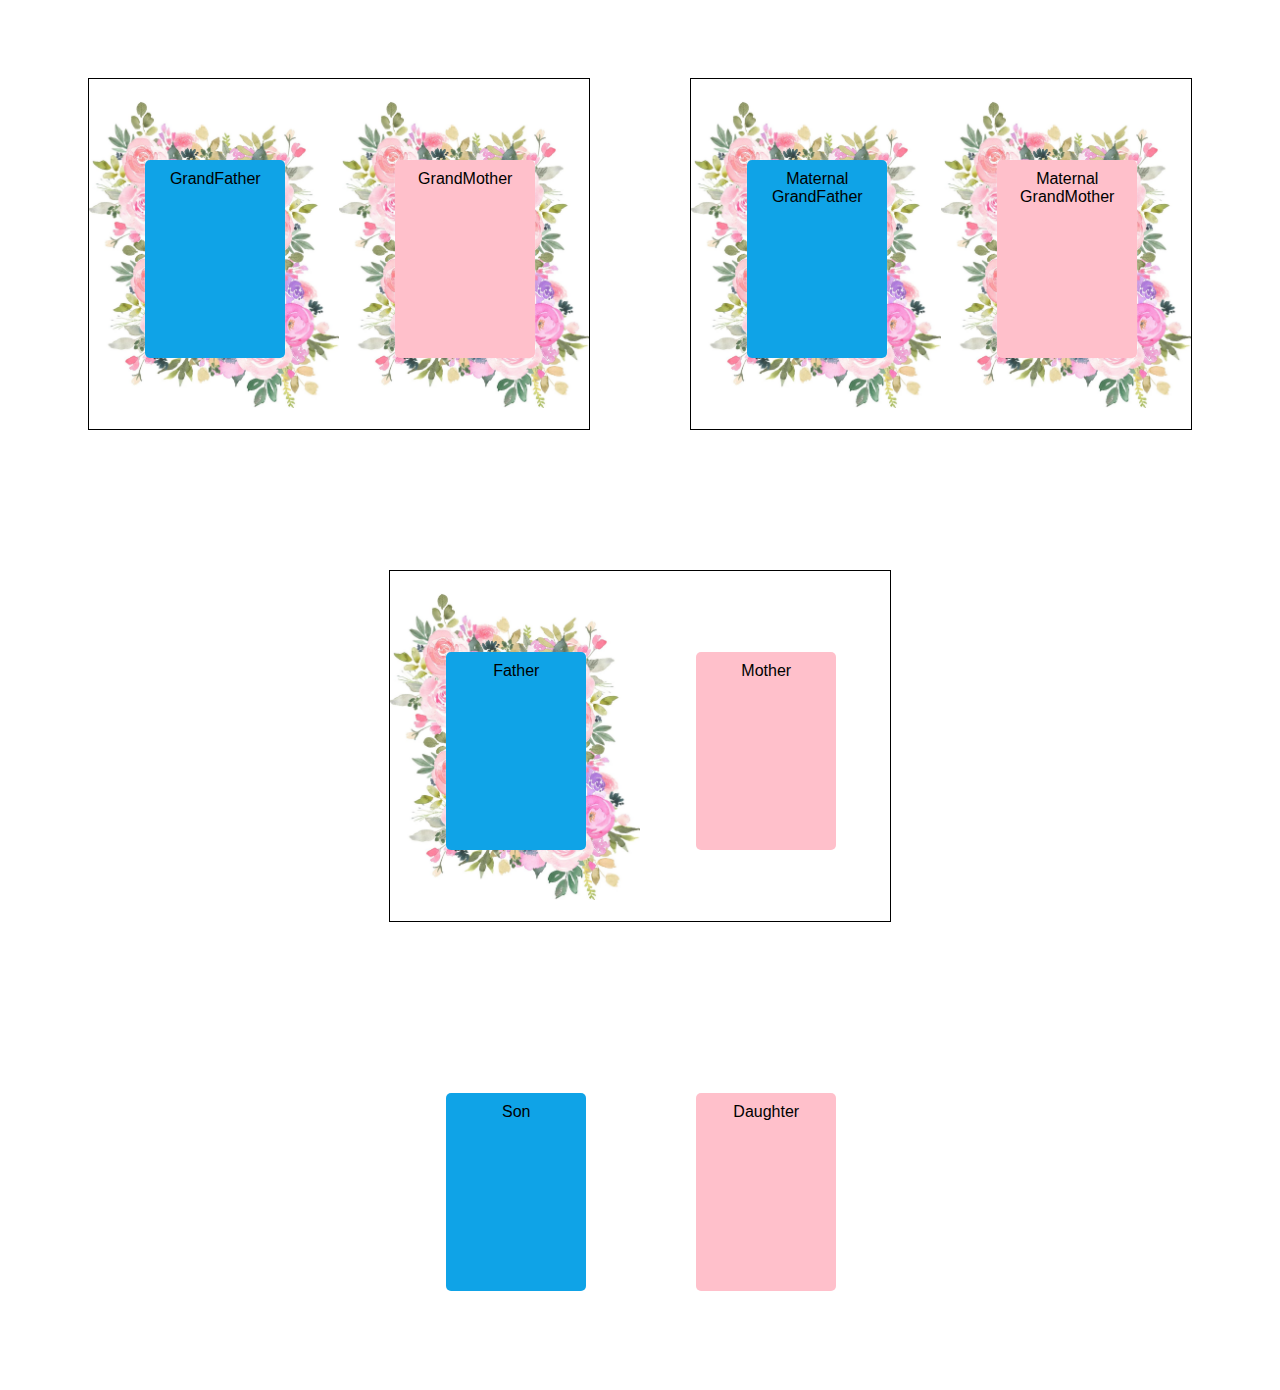
<file: index.html>
<!DOCTYPE html>
<html lang="en">
<head>
    <meta charset="UTF-8">
    <meta name="viewport" content="width=device-width, initial-scale=1.0">
    <title>Family Tree</title>
    <link rel="stylesheet" href="style.css">
</head>
<body>
    <div class="family-tree">
        <div class="generation">
            <div class="couple">
                <div class="frame">
                    <div class="framed-content" style="background-color: #0fa3e7" data-description='
                            Grand father's desciption'>
                            GrandFather
                    </div>
                </div>
                <div class="frame">
                    <div class="framed-content" style="background-color: #ffc0cb" data-description="
                    Description of grandmother.
                    ">
                            GrandMother
                    </div>
                </div>
            </div>
            <div class="couple">
                <div class="frame">
                    <div class="framed-content" style="background-color: #0fa3e7" data-description='
                            Maternal Grand father's desciption'>
                            Maternal GrandFather
                    </div>
                </div>
                <div class="frame">
                    <div class="framed-content" style="background-color: #ffc0cb" data-description="
                    Description of maternal grandmother.
                    ">
                            Maternal GrandMother
                    </div>
                </div>
            </div>
        </div>
        <div class="generation">
            <div class="couple">
                <div class="frame">
                    <div class="framed-content" style="background-color: #0fa3e7" data-description='
                            <ul>
                                <li><strong>Birthdate:</strong> January 1, 1970</li>
                                <li><strong>City:</strong> Y</li>
                                <li><strong>Education:</strong> Degree in Engineering from XYZ University</li>
                                <li><strong>Job:</strong> Senior Engineer at ABC Corporation</li>
                            </ul>
                            <p>Mr. X, born in the vibrant city of Y, pursued his education in engineering with diligence, graduating from XYZ University. He began his career at ABC Corporation, where he made significant contributions as a Senior Engineer. Known for his dedication and professional integrity, Mr. X is a respected figure in his field.</p>
                            <img src="img/x/child_cat.jpg" alt="child_cat" style="width:100px;height:100px;">
                            <img src="img/x/adult_cat.jpg" alt="adult_cat" style="width:100px;height:100px;">
                            '>
                            Father
                    </div>
                </div>
                <div class="frame-empty">
                    <div class="framed-content" style="background-color: #ffc0cb" data-description="
                    Description of another family member.
                    ">
                            Mother
                    </div>
                </div>
            </div>
        </div>
        <div class="generation">
            <div class="frame-empty">
                <div class="framed-content" style="background-color: #0fa3e7" data-description='
                        Rnadom Description'>
                        Son
                </div>
            </div>
            <div class="frame-empty">
                <div class="framed-content" style="background-color: #ffc0cb" data-description="
                Description of daughter family member.
                ">
                        Daughter
                </div>
            </div>
        </div>
    </div>
    <!-- Modal Template -->
    <div id="modal" class="modal">
        <div class="modal-content">
            <span class="close">&times;</span>
            <p id="modal-text"></p>
        </div>
    </div>
    <script src="script.js"></script>
</body>
</html>
</file>
<file: style.css>
body {
    font-family: Arial, sans-serif;
}

.generation {
    display: flex;
    flex-direction: row; /* Align items horizontally */
    flex-wrap: nowrap; /* Prevent wrapping to the next line */
    justify-content: space-around; /* Distribute space between items */
    padding: 20px;
}

.couple {
    display: flex;
    flex-direction: row;
    flex-wrap: nowrap;
    margin: 50px;
    border: 1px solid #000;
}

.frame {
        width: 250px;
        height: 350px;
        background: url('img/frame3.jpg') no-repeat center/cover;
        background-size: contain;
        position: relative;
        box-sizing: border-box;
}

.frame-empty {
        width: 250px;
        height: 350px;
        background: url('') no-repeat center/cover;
        background-size: contain;
        position: relative;
        box-sizing: border-box;
}

.framed-content {
    position: absolute;
    top: 23%; /* Adjust the top position as needed */
    left: 22.5%; /* Adjust the left position as needed */
    width: 140px; /* Adjust the width as needed */
    height: 198px; /* Adjust the height as needed */
    padding: 10px;
    box-sizing: border-box; /* Include padding and border in the element's total width and height */
    overflow: auto; /* Ensure content inside can be scrolled if it overflows */
    text-align: center;
    cursor: pointer;
    border-radius: 5px;

}

.family-tree {
    display: flex;
    flex-direction: column;
    align-items: center;

}

.modal {
    display: none;
    position: fixed;
    z-index: 1;
    left: 0;
    top: 0;
    width: 100%;
    height: 100%;
    overflow: auto;
    background-color: rgb(0,0,0);
    background-color: rgba(0,0,0,0.4);
}

.modal-content {
    background-color: #fefefe;
    margin: 15% auto;
    padding: 20px;
    border: 1px solid #888;
    width: 80%;
}
</file>
